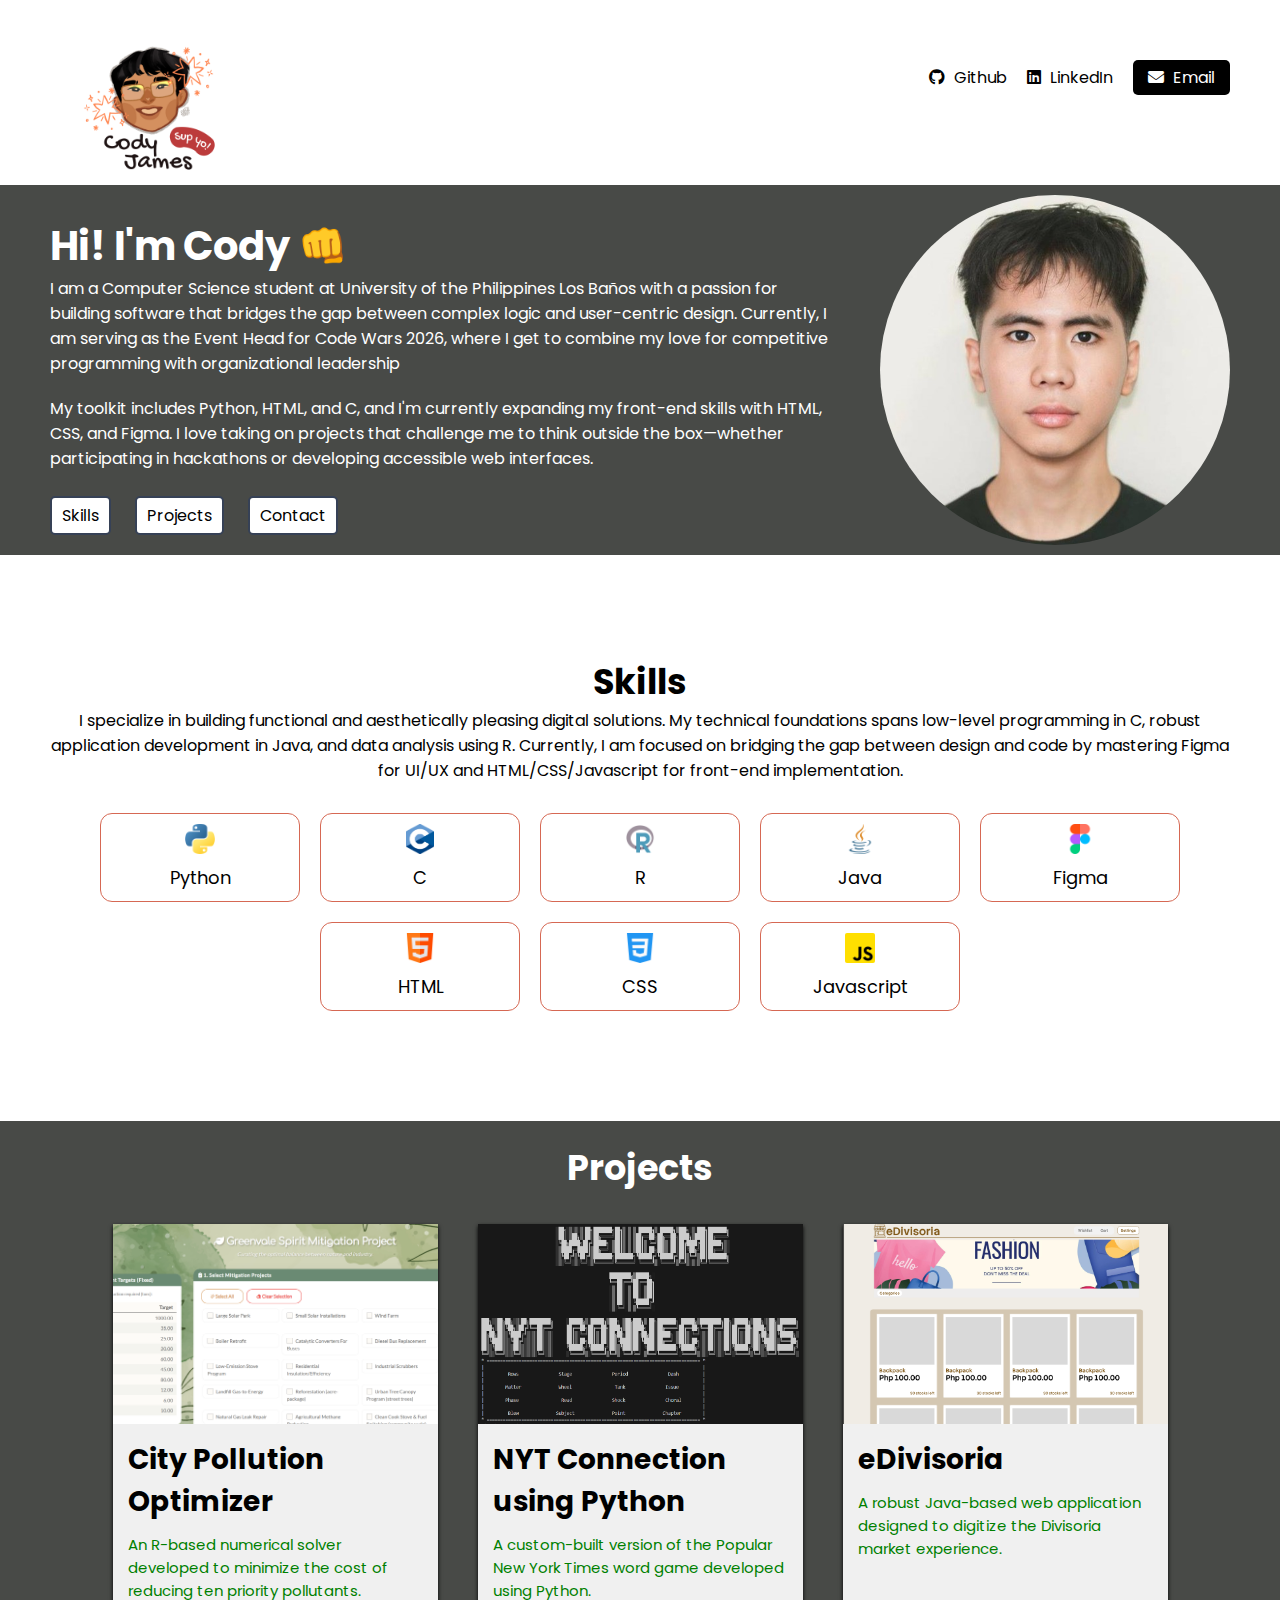
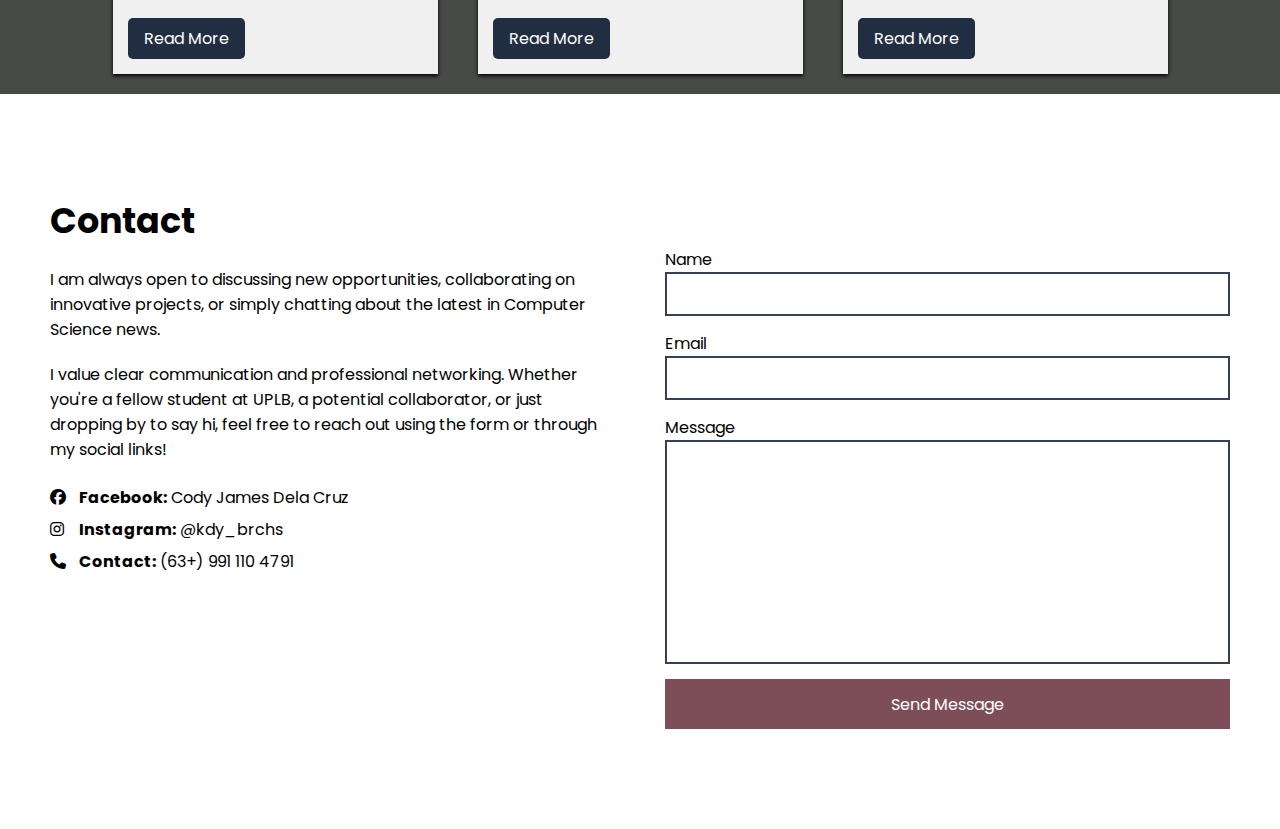
<file: index.html>
<!DOCTYPE html>
<html lang="en">
<head>
    <meta charset="UTF-8">
    <meta name="viewport" content="width=device-width, initial-scale=1.0">
    
    <link rel="stylesheet" href="https://cdnjs.cloudflare.com/ajax/libs/font-awesome/6.5.1/css/all.min.css">
    
    <link rel="stylesheet" href="styles.css">

    <title>Portfolio</title>
</head>
<body>
    <!--NAVBAR-->
    <header>
        <div class="header-top">
            <div class="logo-container">
                <img src="images/cody.png" alt="Cody James Dela Cruz">
            </div>
        </div>

        <div class="header-nav">
            <div class="right">
                <a href="https://github.com/codyjamesDC" target="_blank" rel="noopener noreferrer">
                    <i class="fa-brands fa-github"></i>
                    <span>Github</span>
                </a>

                <a href="https://www.linkedin.com/in/codydelacruz1/" target="_blank" rel="noopener noreferrer">
                    <i class="fa-brands fa-linkedin"></i>
                    <span>LinkedIn</span>
                </a>

                <a href="mailto:cbdelacruz10@up.edu.ph">
                    <i class="fa-solid fa-envelope"></i>
                    <span>Email</span>
                </a>
            </div>
        </div>
    </header>

    <main>
        <!--SECTION 1: Main page-->
        <section class="mainpage">
            <div class="text">
                <h2>Hi! I'm Cody 👊</h2>
                <p>I am a Computer Science student at University of the Philippines Los Baños with a passion for building software that bridges the gap between complex logic and user-centric design. Currently, I am serving as the Event Head for Code Wars 2026, where I get to combine my love for competitive programming with organizational leadership
                </p>
                <p>My toolkit includes Python, HTML, and C, and I'm currently expanding my front-end skills with HTML, CSS, and Figma. I love taking on projects that challenge me to think outside the box—whether participating in hackathons or developing accessible web interfaces.</p>
            
                <div class="links">
                    <a href="#skills">
                        <span>Skills</span>
                    </a>

                    <a href="#projects">
                        <span>Projects</span>
                    </a>

                    <a href="#contact">
                        <span>Contact</span>
                    </a>
                </div>
            </div>

            <div class="image">
                <img src="images/cody-delacruz.jpg" alt="Cody James Dela Cruz">
            </div>

        </section>

        <!--SECTION 2: Skills-->
        <section id="skills" class="skills-section">
            <h2>Skills</h2>
            <div class="text">
                <p>I specialize in building functional and aesthetically pleasing digital solutions. My technical foundations spans low-level programming in C, robust application development in Java, and data analysis using R. Currently, I am focused on bridging the gap between design and code by mastering Figma for UI/UX and HTML/CSS/Javascript for front-end implementation.</p>
            </div>

            <div class="cells">
                <div class="cell">
                    <img src="images/python.png" alt="Python logo">
                    <span>Python</span>
                </div>

                <div class="cell">
                    <img src="images/c.png" alt="C logo">
                    <span>C</span>
                </div>

                <div class="cell">
                    <img src="images/r.png" alt="R logo">
                    <span>R</span>
                </div>

                <div class="cell">
                    <img src="images/java.png" alt="java logo">
                    <span>Java</span>
                </div>

                <div class="cell">
                    <img src="images/figma.png" alt="Figma logo">
                    <span>Figma</span>
                </div>

                <div class="cell">
                    <img src="images/html.png" alt="HTML logo">
                    <span>HTML</span>
                </div>

                <div class="cell">
                    <img src="images/css.png" alt="CSS logo">
                    <span>CSS</span>
                </div>

                <div class="cell">
                    <img src="images/javascript.png" alt="Javascript logo">
                    <span>Javascript</span>
                </div>
            </div>
        </section>

        <!--SECTION 3: Projects-->
        <section id="projects" class="project-section">
            <h2>Projects</h2>
            <div class="card-containers">
                <div class="card">
                    <img src="images/rproject.png" alt="R Project Image">
                    <div class="card-content">
                        <h3>City Pollution Optimizer</h3>
                        <p>An R-based numerical solver developed to minimize the cost of reducing ten priority pollutants.</p>
                        <a href="https://github.com/codyjamesDC/CMSC-150-Project.git" class="btn">Read More</a>
                    </div>
                </div>

                <div class="card">
                    <img src="images/pythonproject.png" alt="Python Project Image">
                    <div class="card-content">
                        <h3>NYT Connection using Python</h3>
                        <p>A custom-built version of the Popular New York Times word game developed using Python.</p>
                        <a href="" class="btn">Read More</a>
                    </div>
                </div>

                <div class="card">
                    <img src="images/javaproject.png" alt="Java Project Image">
                    <div class="card-content">
                        <h3>eDivisoria</h3>
                        <p>A robust Java-based web application designed to digitize the Divisoria market experience.</p>
                        <a href="" class="btn">Read More</a>
                    </div>
                </div>
            </div>
        </section>

        <!--SECTION 4: Contact-->
        <section id="contact" class="contact-section">
            <h2>Contact</h2>

            <div class="group">
                <div class="text">
                    <p>I am always open to discussing new opportunities, collaborating on innovative projects, or simply chatting about the latest in Computer Science news.
                    </p>
                    <p>I value clear communication and professional networking. Whether you're a fellow student at UPLB, a potential collaborator, or just dropping by to say hi, feel free to reach out using the form or through my social links!</p>

                    <ul>
                        <li><i class="fa-brands fa-facebook" style="width: 25px;"></i> <strong>Facebook:</strong> Cody James Dela Cruz</li>
                        <li><i class="fa-brands fa-instagram" style="width: 25px;"></i> <strong>Instagram:</strong> @kdy_brchs</li>
                        <li><i class="fa-solid fa-phone" style="width: 25px;"></i> <strong>Contact:</strong> (63+) 991 110 4791</li>
                    </ul>
                </div>

                <form>
                    <label for="name">Name</label>
                    <input type="text" id="name" name="name">

                    <label for="email">Email</label>
                    <input type="email" id="email" name="email">

                    <label for="message">Message</label>
                    <textarea id="message" name="message" cols="30" rows="10" required></textarea>

                    <button type="submit">Send Message</button>
                </form>
            </div>
        </section>
    </main>
</body>
</html>
</file>
<file: styles.css>
@import url('https://fonts.googleapis.com/css2?family=Poppins:ital,wght@0,100;0,200;0,300;0,400;0,500;0,600;0,700;0,800;0,900;1,100;1,200;1,300;1,400;1,500;1,600;1,700;1,800;1,900&display=swap');

* {
    margin: 0px;
    padding: 0px;
    box-sizing: border-box;
}

/* Make the scrolling to be smooth */
html {
    scroll-behavior: smooth;
}

body {
    font-family: 'Poppins', sans-serif;
    background-color: white;
}

a {
    color: white;
    text-decoration: none;
}

/* Navigation bar section */
header {
    position: relative; /* Anchor for the logo */
    width: 100%;
    padding: 20px 50px;
}

.header-top {
    height: 0;
}

.logo-container img {
    position: absolute;
    left: 50px;
    top: 10px;
    width: 200px;
    height: auto;
    z-index: 10;
}

.logo-container img:hover {
    transform: translateY(-5px);
}

.header-nav {
    display: flex;
    justify-content: flex-end;
    padding: 40px 0 20px 0;
}

.header-nav .right {
    display: flex;
    gap: 20px;
    align-items: center;
}

.header-nav .right a{
    color: black;
}

.header-nav .right a:hover{
    color: #7D4E57;
}


.header-nav .right a:last-child{
    background-color: black;
    color: white;
    padding: 5px 15px;
    border-radius: 5px;
}

.header-nav .right a:last-child:hover{
    background-color: white;
    color: #7D4E57;
    padding: 5px 15px;
    border-radius: 5px;
    transition: 0.2s;
}

.header-nav .right a span{
    margin-left: 5px;
}

/* Main Page */
.mainpage {
    margin-top: 120px;
    display: flex;
    justify-content: space-between;
    padding: 10px 50px;
    margin: 50px 0;
    align-items: center;
    gap: 40px;
    margin-bottom: 100px;
    background-color: #484A47;
}

.mainpage .text {
    flex: 5;
    color: white;
}

.mainpage .text h2{
    font-size: 40px;
    flex: 5;
    margin-top: 20px;
}

.mainpage .text p {
    margin-bottom: 20px;
}

.mainpage .text .links{
    margin-top: 25px;
}

.mainpage .text .links span{
    color: black
}

.mainpage .text .links a{
    display: inline-block;
    padding: 5px 10px;
    border: 2px solid #364156;
    border-radius: 5px;
    margin: 0 20px 10px 0;
    transition: 0.1s;
    color: #364156;
    background-color: white;
}

.mainpage .text .links a:hover{
    background-color: #364156;
}

.mainpage .text .links a:hover span{
    color: #ffffff;
}

.mainpage .image {
    flex: 2;
    display: flex;
    justify-content: right;
}

.mainpage .image img{
    width: 350px;
    border-radius: 100%;
}

.mainpage .image img:hover{
    width: 350px;
    transform: translateY(-5px);
    border-radius: 0%;
    transition: 0.2s;
    border-radius: 15px;
}

/* Skills */
.skills-section {
    padding: 0 50px;
    margin-bottom: 100px;
}

.skills-section h2 {
    text-align: center;
    font-size: 35px;
}

.skills-section .text {
    text-align: center;
    margin-bottom: 20px;
}

.skills-section .cells {
    display: flex;
    justify-content: center;
    flex-wrap: wrap;
}

.skills-section .cells .cell {
    display: flex;
    flex-direction: column;
    justify-content: center;
    align-items: center;
    width: 200px;
    padding: 10px 20px;
    margin: 10px;
    border: 1.5px solid #D66853;
    border-radius: 12px;
    gap: 10px;
}

.skills-section .cells .cell:hover {
    transform: translateY(-5px);
    box-shadow: 0 10px 20px rgba(0, 0, 0, 0, 1);
    border-color: #212D40;
}

.skills-section .cells .cell span{
    font-size: 18px;
}

.skills-section .cells .cell img{
    height: 30px;
    width: 30px;
    object-fit: contain;
    border-radius: 2px;
}

/* Projects */
.project-section {
    padding: 0 50px;
    margin-bottom: 100px;
    background-color: #484A47;
}

.project-section h2{
    font-size: 35px;
    padding-top: 20px;
    margin-bottom: 10px;
    text-align: center;
    color: white;
}

.card-containers {
    display: flex;
    justify-content: center;
    align-items: stretch;
    flex-wrap: wrap;
    margin-top: 10px;
}

.card {
    width: 325px;
    background-color: #F0F0F0;
    border: 8px;
    overflow: hidden;
    box-shadow: 0px 2px 4px black;
    margin: 20px;
    display: flex;
    flex-direction: column;
    min-height: 450px;
    
}

.card:hover{
    transform: translateY(-5px);
    /* box-shadow: 0 10px 20px rgba(0, 0, 0, 0, 1); */
    border: 2px solid #364156;
}

.card img {
    width: 100%;
    height: 200px;
    object-fit: cover;
    display: block;
}

.card-content {
    padding: 15px;
    display: flex;
    flex-direction: column;
    flex-grow: 1;
}

.card-content h3 {
    font-size: 28px;
    margin-bottom: 10px;
}

.card-content p {
    color: green;
    font-size: 15px;
    display: flex;
    flex-direction: column;
    flex: 1;
}

.card-content .btn {
    text-decoration: none;
    display: inline-block;
    padding: 8px 16px;
    background-color: #212D40;
    border-radius: 5px;
    color: white;
    margin-top: auto;
    align-self: flex-start;
}

/* Contact */
.contact-section {
    padding: 0 50px;
    margin-bottom: 100px;
}

.contact-section h2{
    font-size: 35px;
}

.contact-section p {
    margin-bottom: 20px;
}

.contact-section .group {
    display: flex;
    gap: 50px;
}

.contact-section .group .text {
    flex: 3;
    margin-top: 20px;
}

.contact-section .group form {
    flex: 3;
    display: flex;
    flex-direction: column;
}

.contact-section .group form input, .contact-section .group form textarea {
    font-family: 'Poppins', sans-serif;
    border: 2px solid #364156;
    background-color: transparent;
    padding: 10px;
    margin-bottom: 15px;
    outline: none;
    resize: none;
}

.contact-section .group form button {
    font-size: 16px;
    font-family: 'Poppins', sans-serif;
    color: white;
    background-color: #7D4E57;
    border: none;
    height: 50px;
    cursor: pointer;
}

.contact-section .group form button:hover {
    filter: brightness(.9);
    transition: 0.1s;
}

.contact-section .group .text ul {
    list-style: none;
    margin-top: 20px;
    line-height: 2;
}

.contact-section .group .text ul li a{
    list-style: none;
    margin-top: 20px;
    line-height: 2;
    color: black;
}

.contact-section .group .text ul li a:hover{
    list-style: none;
    margin-top: 20px;
    line-height: 2;
    color: #D66853;
}
</file>
